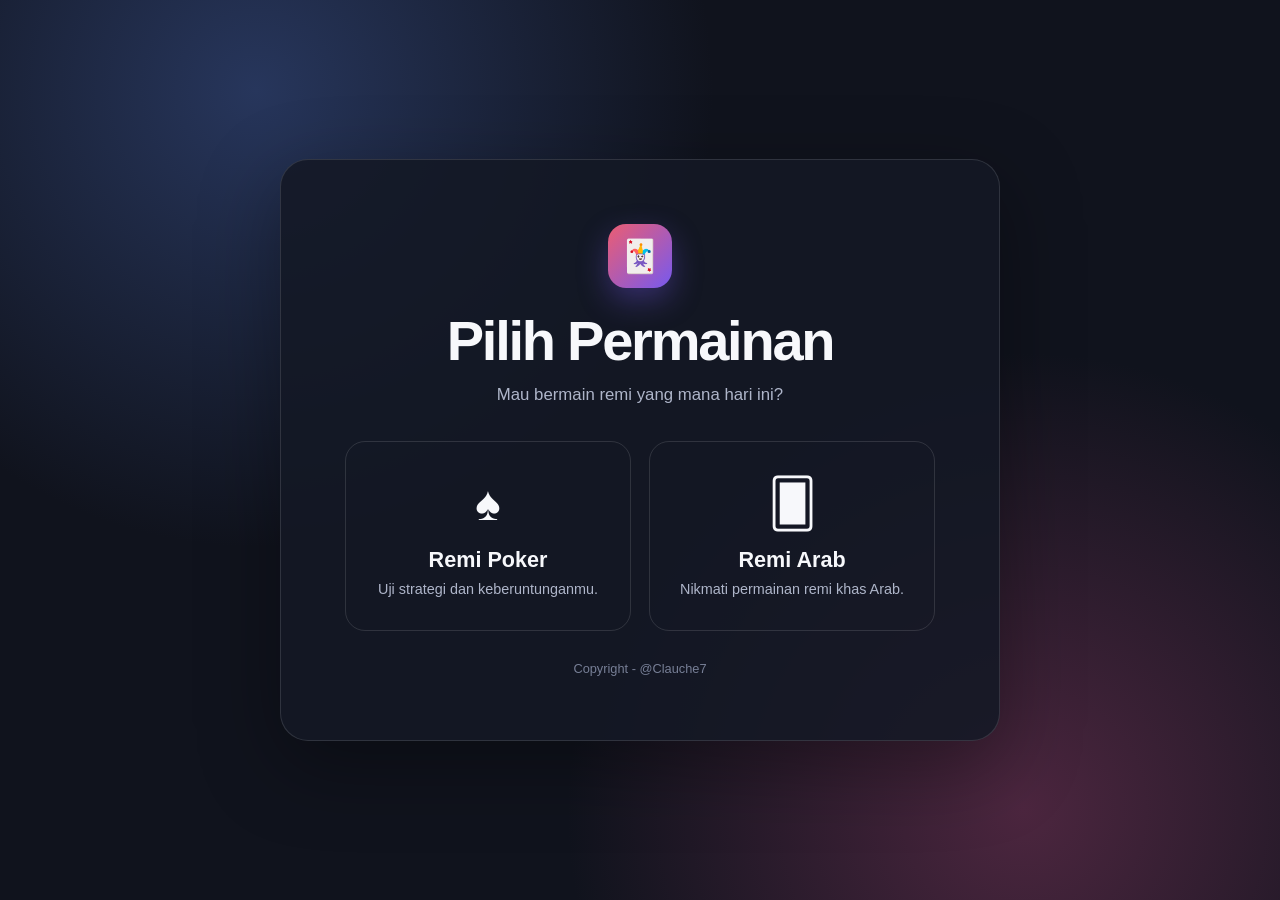
<file: index.html>
<!doctype html>
<html lang="id">
  <head>
    <meta charset="UTF-8" />
    <meta name="viewport" content="width=device-width, initial-scale=1.0" />
    <title>Pilih Permainan Remi</title>
    <link rel="stylesheet" href="style.css" />
  </head>
  <body>
    <main class="menu">
      <div class="logo" aria-hidden="true">🃏</div>
      <h1>Pilih Permainan</h1>
      <p class="subtitle">Mau bermain remi yang mana hari ini?</p>

      <nav class="games" aria-label="Pilihan permainan">
        <a class="game-link" href="Remi%20Poker/index.html">
          <span class="card-icon" aria-hidden="true">♠️</span>
          <h2>Remi Poker</h2>
          <p>Uji strategi dan keberuntunganmu.</p>
        </a>
        <a class="game-link" href="Remi%20Arab/index.html">
          <span class="card-icon" aria-hidden="true">🂠</span>
          <h2>Remi Arab</h2>
          <p>Nikmati permainan remi khas Arab.</p>
        </a>
      </nav>

      <footer>Copyright - @Clauche7</footer>
    </main>
  </body>
</html>
</file>
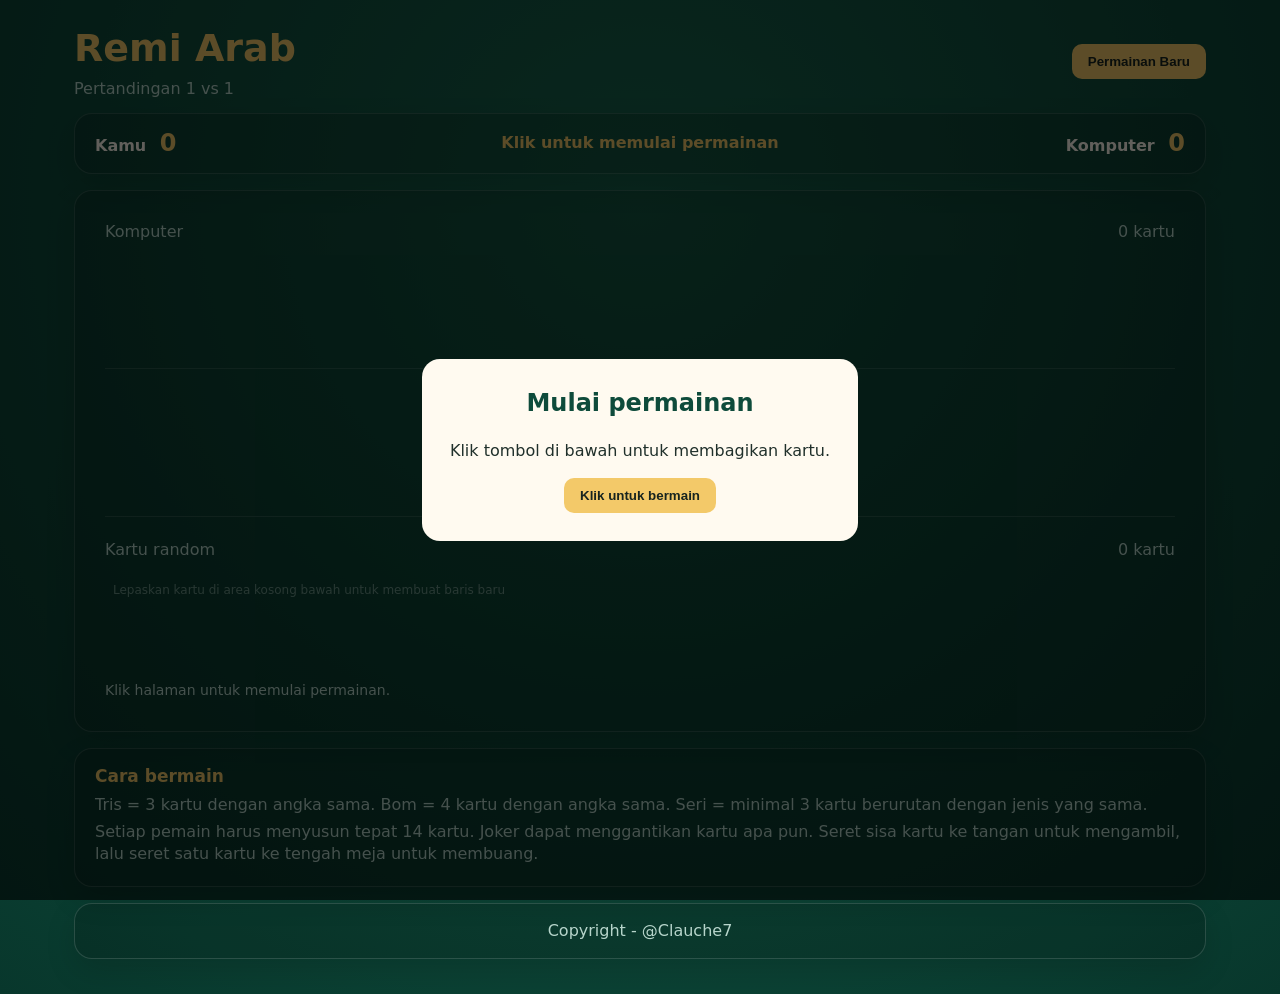
<file: Remi Arab/index.html>
<!doctype html>
<html lang="id">
  <head>
    <meta charset="utf-8" />
    <meta name="viewport" content="width=device-width, initial-scale=1" />
    <title>Remi Arab — 1 vs 1</title>
    <link rel="stylesheet" href="style.css" />
  </head>
  <body>
    <header>
      <div>
        <h1>Remi Arab</h1>
        <p class="subtitle">Pertandingan 1 vs 1</p>
      </div>
      <button id="new-game">Permainan Baru</button>
    </header>
    <main>
      <section class="scoreboard">
        <div class="score">Kamu <strong id="player-score">0</strong></div>
        <div id="status">Memulai permainan...</div>
        <div class="score">Komputer <strong id="computer-score">0</strong></div>
      </section>
      <section class="table">
        <div class="opponent">
          <div class="label">
            <span>Komputer</span><span id="opponent-count">14 kartu</span>
          </div>
          <div id="opponent-cards" class="cards"></div>
        </div>
        <div class="middle">
          <div class="pile">
            <div
              id="stock"
              class="card back"
              role="button"
              tabindex="0"
              aria-label="Ambil kartu dari tumpukan"
            ></div>
            <div>Sisa kartu: <b id="stock-count">0</b></div>
          </div>
          <div class="pile discard">
            <div id="discard-card"></div>
            <div>Kartu tengah</div>
          </div>
        </div>
        <div class="player">
          <div class="label">
            <span>Kartu random</span><span id="player-count">15 kartu</span>
          </div>
          <div
            id="player-cards"
            class="cards"
            aria-label="Kartu di tangan"
          ></div>
          <div class="actions">
            <span id="hint">Klik halaman untuk memulai permainan.</span>
          </div>
        </div>
      </section>
      <section class="rules">
        <h2>Cara bermain</h2>
        <p>
          Tris = 3 kartu dengan angka sama. Bom = 4 kartu dengan angka sama.
          Seri = minimal 3 kartu berurutan dengan jenis yang sama.
        </p>
        <p>
          Setiap pemain harus menyusun tepat 14 kartu. Joker dapat menggantikan
          kartu apa pun. Seret sisa kartu ke tangan untuk mengambil, lalu seret
          satu kartu ke tengah meja untuk membuang.
        </p>
      </section>
      <footer class="rules">Copyright - @Clauche7</footer>
    </main>
    <div id="modal" class="modal" hidden>
      <div class="modal-card">
        <h2 id="modal-title"></h2>
        <p id="modal-text"></p>
        <button id="modal-close">Main lagi</button>
      </div>
    </div>
    <script src="script.js" defer></script>
  </body>
</html>
</file>
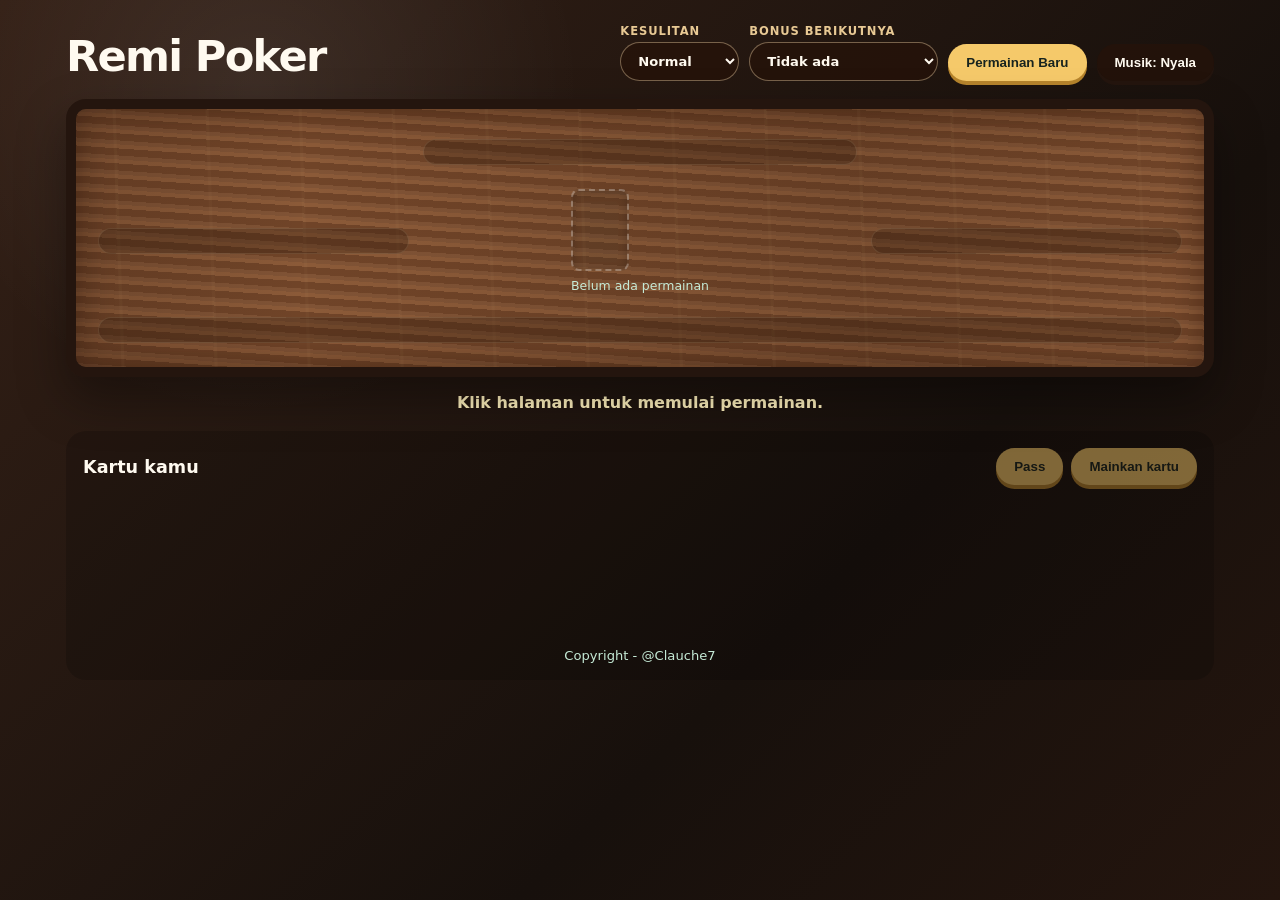
<file: Remi Poker/index.html>
﻿<!doctype html>
<html lang="id">
  <head>
    <meta charset="UTF-8" />
    <meta name="viewport" content="width=device-width, initial-scale=1.0" />
    <title>Remi Poker</title>
    <link rel="stylesheet" href="style.css" />
  </head>
  <body>
    <main class="app">
      <header>
        <div>
          <h1>Remi Poker</h1>
        </div>
        <div class="game-controls">
          <label class="difficulty-control" for="difficulty">
            Kesulitan
            <select id="difficulty">
              <option value="easy">Easy</option>
              <option value="normal" selected>Normal</option>
              <option value="hard">Hard</option>
            </select>
          </label>
          <label class="difficulty-control" for="next-bonus">
            Bonus berikutnya
            <select id="next-bonus">
              <option value="none" selected>Tidak ada</option>
              <option value="per">Per</option>
              <option value="tris">Tris</option>
              <option value="fullHouse">Polo / Full House</option>
              <option value="poloSeri">Polo Seri</option>
              <option value="seri">Seri</option>
              <option value="bom">Bom</option>
            </select>
          </label>
          <button id="new-game">Permainan Baru</button>
          <button id="music-toggle" type="button" aria-pressed="true">
            Musik: Nyala
          </button>
        </div>
      </header>

      <section class="table" aria-label="Meja permainan">
        <div class="player north" id="player-2"></div>
        <div class="player west" id="player-3"></div>
        <div class="center">
          <div class="piles">
            <div>
              <div id="discard-card" class="discard-zone empty"></div>
              <div id="last-play-label" class="pile-label">
                Belum ada permainan
              </div>
            </div>
          </div>
        </div>
        <div class="player east" id="player-4"></div>
        <div class="player south" id="player-1"></div>
      </section>

      <div id="status" class="status" role="status"></div>
      <section class="hand-section">
        <div class="hand-title">
          <h2>Kartu kamu</h2>
          <div>
            <button id="pass-button" disabled>Pass</button>
            <button id="play-button" disabled>Mainkan kartu</button>
          </div>
        </div>
        <div id="human-hand" class="hand"></div>
        <footer class="rules">Copyright - @Clauche7</footer>
      </section>
    </main>

    <script src="script.js" defer></script>
  </body>
</html>
</file>
<file: style.css>
:root {
  color-scheme: dark;
  font-family: "Segoe UI", Tahoma, sans-serif;
  background: #10131d;
  color: #f7f8fb;
}

* { box-sizing: border-box; }

body {
  display: grid;
  min-height: 100vh;
  margin: 0;
  place-items: center;
  padding: 24px;
  background:
    radial-gradient(circle at 20% 10%, #27365c 0, transparent 35%),
    radial-gradient(circle at 80% 90%, #4c263f 0, transparent 35%),
    #10131d;
}

.menu {
  width: min(720px, 100%);
  padding: clamp(28px, 6vw, 64px);
  border: 1px solid rgb(255 255 255 / 12%);
  border-radius: 28px;
  background: rgb(20 24 37 / 88%);
  box-shadow: 0 24px 80px rgb(0 0 0 / 35%);
  text-align: center;
}

.logo {
  display: inline-grid;
  width: 64px;
  height: 64px;
  margin-bottom: 20px;
  place-items: center;
  border-radius: 18px;
  background: linear-gradient(135deg, #ec5d72, #7659ef);
  font-size: 2rem;
  box-shadow: 0 12px 30px rgb(118 89 239 / 35%);
}

h1 {
  margin: 0;
  font-size: clamp(2rem, 5vw, 3.5rem);
  letter-spacing: -0.04em;
}

.subtitle {
  margin: 12px 0 36px;
  color: #aeb5c9;
  font-size: 1.05rem;
}

.games {
  display: grid;
  grid-template-columns: repeat(2, 1fr);
  gap: 18px;
}

.game-link {
  display: flex;
  min-height: 190px;
  flex-direction: column;
  align-items: center;
  justify-content: center;
  padding: 24px;
  border: 1px solid rgb(255 255 255 / 12%);
  border-radius: 20px;
  color: inherit;
  text-decoration: none;
  transition: transform 160ms ease, border-color 160ms ease,
    background 160ms ease;
}

.game-link:hover,
.game-link:focus-visible {
  transform: translateY(-5px);
  border-color: #9c8cff;
  background: rgb(118 89 239 / 16%);
  outline: none;
}

.card-icon { margin-bottom: 16px; font-size: 3rem; }
h2 { margin: 0 0 8px; font-size: 1.35rem; }
.game-link p { margin: 0; color: #aeb5c9; font-size: 0.9rem; }
footer {
  margin-top: 30px;
  color: #777f96;
  font-size: 0.8rem;
  text-align: center;
}

@media (max-width: 560px) {
  .games { grid-template-columns: 1fr; }
  .game-link { min-height: 150px; }
}
</file>
<file: Remi Arab/style.css>
:root {
      --felt: #0e4b3b;
      --felt-dark: #08372c;
      --gold: #f3c969;
      --cream: #fffaf0;
      --muted: #b7d5cb;
      --red: #d33c4b;
    }
    * { box-sizing: border-box; }
    body {
      margin: 0;
      min-height: 100vh;
      color: var(--cream);
      font: 16px/1.4 system-ui, -apple-system, "Segoe UI", sans-serif;
      background: radial-gradient(circle at 50% 20%, #17664e, var(--felt) 55%, var(--felt-dark));
    }
    header {
      display: flex;
      align-items: center;
      justify-content: space-between;
      gap: 16px;
      max-width: 1180px;
      margin: auto;
      padding: 22px 24px 12px;
    }
    h1 { margin: 0; color: var(--gold); font-size: clamp(24px, 4vw, 38px); }
    .subtitle { color: var(--muted); margin: 3px 0 0; }
    button {
      border: 0;
      border-radius: 10px;
      padding: 10px 16px;
      color: #17241f;
      background: var(--gold);
      font-weight: 700;
      cursor: pointer;
      transition: transform .15s, filter .15s;
    }
    button:hover:not(:disabled) { transform: translateY(-2px); filter: brightness(1.08); }
    button:disabled { cursor: not-allowed; opacity: .45; }
    main { max-width: 1180px; margin: auto; padding: 0 24px 35px; }
    .scoreboard, .table, .rules {
      border: 1px solid rgba(255,255,255,.14);
      background: rgba(0,0,0,.16);
      box-shadow: 0 12px 30px rgba(0,0,0,.14);
      border-radius: 18px;
    }
    .scoreboard {
      display: grid;
      grid-template-columns: 1fr auto 1fr;
      align-items: center;
      gap: 18px;
      padding: 13px 20px;
      margin-bottom: 16px;
    }
    .score { font-weight: 700; }
    .score:last-child { text-align: right; }
    .score strong { color: var(--gold); font-size: 24px; margin-left: 8px; }
    #status { color: var(--gold); text-align: center; font-weight: 700; }
    .table { padding: clamp(16px, 3vw, 30px); }
    .opponent, .player { min-height: 125px; }
    .label { display: flex; justify-content: space-between; color: var(--muted); margin-bottom: 10px; }
    .cards { display: flex; flex-wrap: wrap; gap: 8px; min-height: 92px; }
    .card {
      position: relative;
      display: grid;
      place-items: center;
      width: 57px;
      height: 82px;
      border-radius: 8px;
      border: 2px solid #e8dfcb;
      color: #202020;
      background: var(--cream);
      box-shadow: 0 3px 5px rgba(0,0,0,.3);
      font-weight: 800;
      user-select: none;
    }
    .card.red { color: var(--red); }
    .card.joker { color: #792d98; font-size: 14px; }
    .player .card { cursor: pointer; }
    .player .card.selected { transform: translateY(-13px); border-color: var(--gold); box-shadow: 0 7px 12px rgba(0,0,0,.35); }
    .card[draggable="true"] { cursor: grab; }
    .card[draggable="true"]:active { cursor: grabbing; }
    .card.back {
      color: #f5d477;
      border-color: #f5d477;
      background: repeating-linear-gradient(45deg, #812b3a 0 6px, #a43d4e 6px 12px);
      cursor: default;
    }
    .card.back::after { content: "★"; font-size: 25px; }
    @keyframes dealToPlayer {
      from {
        opacity: .35;
        transform: translate(var(--deal-x), var(--deal-y)) scale(.72) rotate(-18deg);
      }
      to { opacity: 1; transform: translate(0, 0) scale(1) rotate(0deg); }
    }
    .deal-flying {
      position: relative;
      z-index: 2;
      color: transparent !important;
      border-color: #f5d477;
      background: repeating-linear-gradient(45deg, #812b3a 0 6px, #a43d4e 6px 12px);
      animation: dealToPlayer .62s cubic-bezier(.2,.8,.25,1) both;
    }
    .deal-flying::after {
      content: "★";
      position: absolute;
      z-index: 1;
      color: #f5d477;
      font-size: 25px;
    }
    @keyframes drawToPlayer {
      from {
        opacity: .95;
        transform: translate(0, 0) scale(1) rotate(0deg);
      }
      to {
        opacity: .15;
        transform: translate(var(--draw-x), var(--draw-y)) scale(.72) rotate(12deg);
      }
    }
    .draw-flying {
      position: fixed;
      z-index: 10;
      pointer-events: none;
      animation: drawToPlayer .52s cubic-bezier(.2,.8,.25,1) forwards;
    }
    @keyframes discardToMiddle {
      from {
        opacity: 1;
        transform: translate(0, 0) scale(1) rotate(0deg);
      }
      to {
        opacity: .2;
        transform: translate(var(--discard-x), var(--discard-y)) scale(.82) rotate(-12deg);
      }
    }
    .discard-flying {
      position: fixed;
      z-index: 10;
      pointer-events: none;
      animation: discardToMiddle .52s cubic-bezier(.2,.8,.25,1) forwards;
    }
    .middle {
      display: flex;
      flex-wrap: wrap;
      justify-content: center;
      align-items: center;
      gap: 26px;
      min-height: 132px;
      margin: 22px 0;
      padding: 18px;
      border-top: 1px solid rgba(255,255,255,.12);
      border-bottom: 1px solid rgba(255,255,255,.12);
    }
    #discard-card {
      position: relative;
      width: 62px;
      height: 88px;
      margin: auto;
    }
    .discard-history-card {
      position: absolute;
      top: 0;
      left: 0;
      margin: 0 !important;
      z-index: 1;
      transform: translateX(var(--discard-offset)) rotate(var(--discard-rotation));
    }
    .pile { text-align: center; color: var(--muted); }
    .pile .card { margin: auto; }
    .discard .card { width: 62px; height: 88px; }
    #stock[draggable="true"], #discard-card.drag-over, .discard.drag-over, .middle.drag-over { cursor: grab; }
    .discard.drag-over, .middle.drag-over { outline: 3px solid var(--gold); outline-offset: 4px; border-radius: 10px; }
    .actions { display: flex; flex-wrap: wrap; gap: 10px; align-items: center; margin-top: 18px; }
    #hint { color: var(--muted); font-size: 14px; }
    #player-cards { padding: 7px; border: 1px dashed transparent; border-radius: 10px; }
    #player-cards.drag-over { background: rgba(243,201,105,.18); border-color: rgba(243,201,105,.65); }
    #player-cards::after {
      content: "Lepaskan kartu di area kosong bawah untuk membuat baris baru";
      flex-basis: 100%; color: rgba(183,213,203,.55); font-size: 12px; padding: 3px 0;
    }
    .row-break { flex-basis: 100%; height: 12px; cursor: grab; }
    #player-cards.suggested-layout { display: flex; flex-wrap: wrap; align-items: flex-start; gap: 10px; }
    #player-cards.suggested-layout::after { display: none; }
    .hand-column { display: flex; flex: 0 0 auto; flex-wrap: wrap; align-content: flex-start; gap: 5px; min-height: 100px; width: max-content; max-width: 100%; padding: 8px; border: 1px solid rgba(243,201,105,.55); border-radius: 10px; }
    .hand-column.main-hand { flex: 0 0 100%; width: auto; }
    .hand-column.drag-over { background: rgba(243,201,105,.18); }
    .hand-column-title { display: flex; align-items: center; justify-content: space-between; gap: 10px; width: 100%; margin-bottom: 8px; color: var(--gold); font-size: 12px; font-weight: 700; }
    .suggested-layout .layout-row-break { flex-basis: 100%; height: 0; }
    .card.drop-target { outline: 3px solid var(--gold); outline-offset: 3px; }
    .rules { margin-top: 16px; padding: 16px 20px; color: var(--muted); }
    footer { text-align: center; }
    .rules h2 { margin: 0 0 6px; color: var(--gold); font-size: 17px; }
    .rules p { margin: 4px 0; }
    .modal {
      position: fixed; inset: 0; display: grid; place-items: center; padding: 20px;
      background: rgba(0,0,0,.62); z-index: 3;
    }
    .modal[hidden] { display: none; }
    .modal-card { max-width: 450px; padding: 28px; border-radius: 18px; background: var(--cream); color: #20302b; text-align: center; }
    .modal-card h2 { color: var(--felt); margin-top: 0; }
    @media (max-width: 560px) {
      header { align-items: flex-start; flex-direction: column; }
      .scoreboard { grid-template-columns: 1fr 1fr; }
      #status { grid-column: 1 / -1; grid-row: 1; }
      .score:last-child { text-align: left; }
      .card { width: 45px; height: 68px; font-size: 14px; }
      .cards { gap: 5px; }
    }
</file>
<file: Remi Poker/style.css>
﻿:root {
      --felt: #126044;
      --felt-dark: #0b3e2d;
      --gold: #f5c96a;
      --cream: #fffaf0;
      --red: #d34b4b;
      --ink: #17231e;
    }

    * { box-sizing: border-box; }

    body {
      margin: 0;
      min-height: 100vh;
      color: var(--cream);
      font-family: Inter, ui-sans-serif, system-ui, -apple-system, sans-serif;
      background:
        radial-gradient(circle at 20% 10%, rgba(255,255,255,.08), transparent 25%),
        linear-gradient(135deg, #342016, #17100c 65%, #24150e);
    }

    .app { width: min(1180px, 100%); margin: 0 auto; padding: 24px 16px 32px; }
    header { display: flex; justify-content: space-between; gap: 16px; align-items: end; margin-bottom: 18px; }
    .game-controls { display: flex; align-items: end; gap: 10px; flex-wrap: wrap; justify-content: end; }
    .difficulty-control { display: grid; gap: 4px; color: #e8c994; font-size: .72rem; font-weight: 800; text-transform: uppercase; letter-spacing: .08em; }
    select {
      min-width: 108px; border: 1px solid rgba(255,227,180,.38); border-radius: 999px;
      padding: 10px 30px 10px 13px; color: var(--cream); background: rgba(38,19,9,.72);
      font: inherit; font-size: .82rem; text-transform: none; letter-spacing: normal; cursor: pointer;
    }
    select:focus { outline: 2px solid var(--gold); outline-offset: 2px; }
    h1 { margin: 0; font-size: clamp(1.7rem, 4vw, 2.7rem); letter-spacing: -.04em; }
    .subtitle { margin: 5px 0 0; color: #d8f1e4; }
    button {
      position: relative; overflow: hidden;
      border: 0; border-radius: 999px; padding: 11px 18px; cursor: pointer;
      color: var(--ink); background: var(--gold); font-weight: 800;
      box-shadow: 0 4px 0 #b6842c; transition: transform .15s, filter .15s;
    }
    button:hover { filter: brightness(1.08); transform: translateY(-1px); }
    button:active { transform: translateY(2px); box-shadow: 0 2px 0 #b6842c; }
    button:disabled { cursor: not-allowed; opacity: .48; transform: none; }
    #music-toggle { color: var(--cream); background: rgba(38,19,9,.72); box-shadow: 0 4px 0 #24150e; }
    button .ripple { position: absolute; width: 12px; height: 12px; border-radius: 50%; background: rgba(255,255,255,.55); pointer-events: none; transform: scale(0); animation: ripple .55s ease-out; }
    @keyframes ripple { to { transform: scale(18); opacity: 0; } }
    @keyframes dealIn {
      from { opacity: 0; transform: translateY(-38px) rotate(-12deg) scale(.8); }
      to { opacity: 1; }
    }
    @keyframes dealToPlayer {
      from {
        opacity: 1;
        transform: translate(var(--deal-x), var(--deal-y)) scale(.92) rotate(-8deg);
      }
      to { opacity: 1; transform: translate(0, 0) scale(1) rotate(0deg); }
    }
    @keyframes landCard {
      from { opacity: 0; transform: translateY(-30px) rotate(-25deg) scale(1.12); }
      to { opacity: 1; }
    }
    @keyframes activePulse {
      0%, 100% { box-shadow: 0 0 0 rgba(245,201,106,0); }
      50% { box-shadow: 0 0 22px rgba(245,201,106,.2); }
    }
    @keyframes statusPop {
      from { opacity: .25; transform: translateY(3px); }
      to { opacity: 1; transform: translateY(0); }
    }

    .table {
      position: relative; overflow: hidden;
      display: grid; grid-template-columns: 1fr 1.4fr 1fr; grid-template-rows: auto auto auto;
      gap: 14px; align-items: center; padding: 30px 22px 24px;
      border: 10px solid #24150e; border-radius: 20px;
      background:
        linear-gradient(90deg, rgba(34,18,10,.18), transparent 20%, rgba(34,18,10,.15) 70%, transparent),
        repeating-linear-gradient(4deg, #805335 0 4px, #704428 4px 11px, #8b5a38 11px 15px);
      box-shadow: inset 0 0 35px rgba(28,12,4,.45), 0 22px 48px rgba(0,0,0,.35);
    }
    .table::before {
      content: ""; position: absolute; inset: 0; pointer-events: none; opacity: .2;
      background: repeating-linear-gradient(88deg, transparent 0 45px, rgba(255,210,145,.13) 46px 48px, transparent 49px 93px);
      mix-blend-mode: screen;
    }
    .player { position: relative; z-index: 1; padding: 12px; border: 1px solid rgba(255,227,180,.12); border-radius: 16px; background: rgba(38,19,9,.27); text-align: center; transition: background .2s, transform .2s; }
    .player.active { outline: 2px solid var(--gold); background: rgba(245,201,106,.17); animation: activePulse 2.3s ease-in-out infinite; }
    .player.active { transform: translateY(-2px); }
    .player h2 { margin: 0 0 4px; font-size: 1rem; }
    .player p { margin: 0; color: #bce6d0; font-size: .82rem; }
    .north { grid-column: 2; grid-row: 1; }
    .west { grid-column: 1; grid-row: 2; }
    .east { grid-column: 3; grid-row: 2; }
    .south { grid-column: 1 / 4; grid-row: 3; }
    .back-row { position: relative; height: 62px; margin-top: 9px; }
    .card.back { position: absolute; left: calc(50% - 64px); top: 5px; width: 31px; height: 45px; margin: 0; border: 2px solid #dfc79c; background: repeating-linear-gradient(45deg, #3e2719, #3e2719 4px, #9a673d 4px, #9a673d 7px); }
    .back-row .card.back:nth-child(1) { margin-left: 0; transform: rotate(-15deg); }
    .back-row .card.back:nth-child(2) { margin-left: 10px; transform: rotate(-11deg); }
    .back-row .card.back:nth-child(3) { margin-left: 20px; transform: rotate(-8deg); }
    .back-row .card.back:nth-child(4) { margin-left: 30px; transform: rotate(-5deg); }
    .back-row .card.back:nth-child(5) { margin-left: 40px; transform: rotate(-2deg); }
    .back-row .card.back:nth-child(6) { margin-left: 50px; transform: rotate(1deg); }
    .back-row .card.back:nth-child(7) { margin-left: 60px; transform: rotate(4deg); }
    .back-row .card.back:nth-child(8) { margin-left: 70px; transform: rotate(7deg); }
    .back-row .card.back:nth-child(9) { margin-left: 80px; transform: rotate(10deg); }
    .back-row .card.back:nth-child(10) { margin-left: 90px; transform: rotate(13deg); }
    .back-row .card.back:nth-child(11) { margin-left: 100px; transform: rotate(16deg); }
    .back-row .card.back:nth-child(12) { margin-left: 110px; transform: rotate(19deg); }
    .back-row .card.back:nth-child(13) { margin-left: 120px; transform: rotate(22deg); }

    .center { position: relative; z-index: 1; grid-column: 2; grid-row: 2; text-align: center; }
    .piles { display: flex; justify-content: center; align-items: center; gap: 42px; min-height: 124px; }
    .pile-label { margin-top: 7px; color: #c5ead6; font-size: .78rem; }
    .discard-zone {
      position: relative; width: 156px; height: 112px; border-radius: 18px;
      background: rgba(45,22,10,.17); box-shadow: inset 0 2px 10px rgba(0,0,0,.2);
    }
    .discard-zone .discarded-card {
      position: absolute; left: 49px; top: 12px;
      transition: transform .2s;
    }
    .discard-zone.empty { border: 2px dashed rgba(255,255,255,.28); background: rgba(3, 35, 25, .08); }
    .discard-zone:not(.empty) .card { animation: landCard .34s cubic-bezier(.2,.8,.25,1) both; }
    .bomb-flight {
      position: fixed !important;
      z-index: 200;
      pointer-events: none;
      transition: transform .75s cubic-bezier(.2,.8,.25,1), opacity .75s ease;
      box-shadow: 0 12px 24px rgba(0,0,0,.4);
    }
    .play-flight {
      position: fixed !important;
      z-index: 200;
      pointer-events: none;
      transition: transform .62s cubic-bezier(.2,.8,.25,1), opacity .62s ease;
      box-shadow: 0 12px 24px rgba(0,0,0,.4);
    }
    .bomb-hit {
      animation: bombHit .6s ease both;
    }
    @keyframes bombHit {
      0%, 100% { filter: brightness(1); transform: scale(1); }
      35% { filter: brightness(1.7); transform: scale(1.05); }
      70% { filter: brightness(.75); transform: scale(.98); }
    }
    .card {
      width: 58px; height: 82px; display: inline-flex; flex-direction: column; justify-content: space-between;
      padding: 7px; border: 1px solid #d5d5d5; border-radius: 8px; color: var(--ink);
      background: linear-gradient(135deg, #fffdf6, #ece7d9); box-shadow: 0 5px 8px rgba(0,0,0,.28); user-select: none;
    }
    .card.red { color: var(--red); }
    .card .corner { font-weight: 900; line-height: 1; text-align: left; }
    .card .suit { align-self: center; font-size: 1.7rem; }
    .empty { width: 58px; height: 82px; border: 2px dashed rgba(255,255,255,.4); border-radius: 8px; }

    .status { min-height: 28px; margin: 16px 0 10px; color: #fff1bd; text-align: center; font-weight: 700; animation: statusPop .25s ease-out; }
    .hand-section { padding: 17px; border-radius: 20px; background: rgba(0,0,0,.18); }
    .hand-title { display: flex; justify-content: space-between; gap: 12px; align-items: center; }
    .hand-title > div { display: flex; gap: 8px; flex-wrap: wrap; justify-content: end; }
    .hand-title h2 { margin: 0; font-size: 1.1rem; }
    .hand { display: flex; justify-content: center; flex-wrap: wrap; gap: 8px; margin-top: 15px; }
    #human-hand { min-height: 132px; align-items: flex-end; gap: 0; padding: 18px 26px 4px; }
    #human-hand .card { margin-left: -14px; transform-origin: bottom center; }
    #human-hand .card:first-child { margin-left: 0; }
    #human-hand .card:nth-child(1) { transform: rotate(-16deg) translateY(10px); }
    #human-hand .card:nth-child(2) { transform: rotate(-13deg) translateY(6px); }
    #human-hand .card:nth-child(3) { transform: rotate(-10deg) translateY(3px); }
    #human-hand .card:nth-child(4) { transform: rotate(-7deg); }
    #human-hand .card:nth-child(5) { transform: rotate(-4deg); }
    #human-hand .card:nth-child(6) { transform: rotate(-2deg); }
    #human-hand .card:nth-child(7) { transform: rotate(0deg) translateY(-2px); }
    #human-hand .card:nth-child(8) { transform: rotate(2deg); }
    #human-hand .card:nth-child(9) { transform: rotate(4deg); }
    #human-hand .card:nth-child(10) { transform: rotate(7deg); }
    #human-hand .card:nth-child(11) { transform: rotate(10deg) translateY(3px); }
    #human-hand .card:nth-child(12) { transform: rotate(13deg) translateY(6px); }
    #human-hand .card:nth-child(13) { transform: rotate(16deg) translateY(10px); }
    .hand .card { cursor: pointer; transition: transform .15s, outline .15s; }
    #human-hand .card:hover, #human-hand .card.selected { transform: translateY(-14px) rotate(0deg) !important; outline: 3px solid var(--gold); z-index: 3; }
    .deal-in { animation: dealIn .52s cubic-bezier(.2,.8,.25,1) both; }
    .deal-flying {
      position: relative;
      z-index: 4;
      will-change: transform, opacity;
      backface-visibility: hidden;
      animation: dealToPlayer .78s cubic-bezier(.16,.84,.24,1) both;
    }
    .deal-flying::before {
      content: "";
      position: absolute;
      z-index: 5;
      inset: -1px;
      border: 2px solid #dfc79c;
      border-radius: 8px;
      background: repeating-linear-gradient(45deg, #3e2719 0 4px, #9a673d 4px 7px);
      box-shadow: inset 0 0 0 1px rgba(255,255,255,.2);
    }
    .deal-flying .corner,
    .deal-flying .suit {
      visibility: hidden;
    }
    .rules { margin: 16px 0 0; color: #c5ead6; font-size: .82rem; text-align: center; }

    @media (max-width: 700px) {
      .app { padding: 16px 10px 24px; }
      header { align-items: start; flex-direction: column; }
      .game-controls { width: 100%; justify-content: start; }
      .table { grid-template-columns: 1fr 1fr; grid-template-rows: auto auto auto auto; padding: 12px; gap: 9px; }
      .north { grid-column: 1 / 3; grid-row: 1; }
      .west { grid-column: 1; grid-row: 2; }
      .east { grid-column: 2; grid-row: 2; }
      .center { grid-column: 1 / 3; grid-row: 3; }
      .south { grid-column: 1 / 3; grid-row: 4; }
      .card { width: 49px; height: 70px; padding: 5px; }
      .card .suit { font-size: 1.4rem; }
      .empty { width: 49px; height: 70px; }
      .discard-zone { width: 126px; height: 86px; }
      .discard-zone .discarded-card { left: 39px; top: 8px; }
      .card.back { width: 25px; height: 37px; }
      #human-hand { padding-left: 8px; padding-right: 8px; }
      #human-hand .card { margin-left: -18px; }
      #human-hand .card:first-child { margin-left: 0; }
    }
</file>
